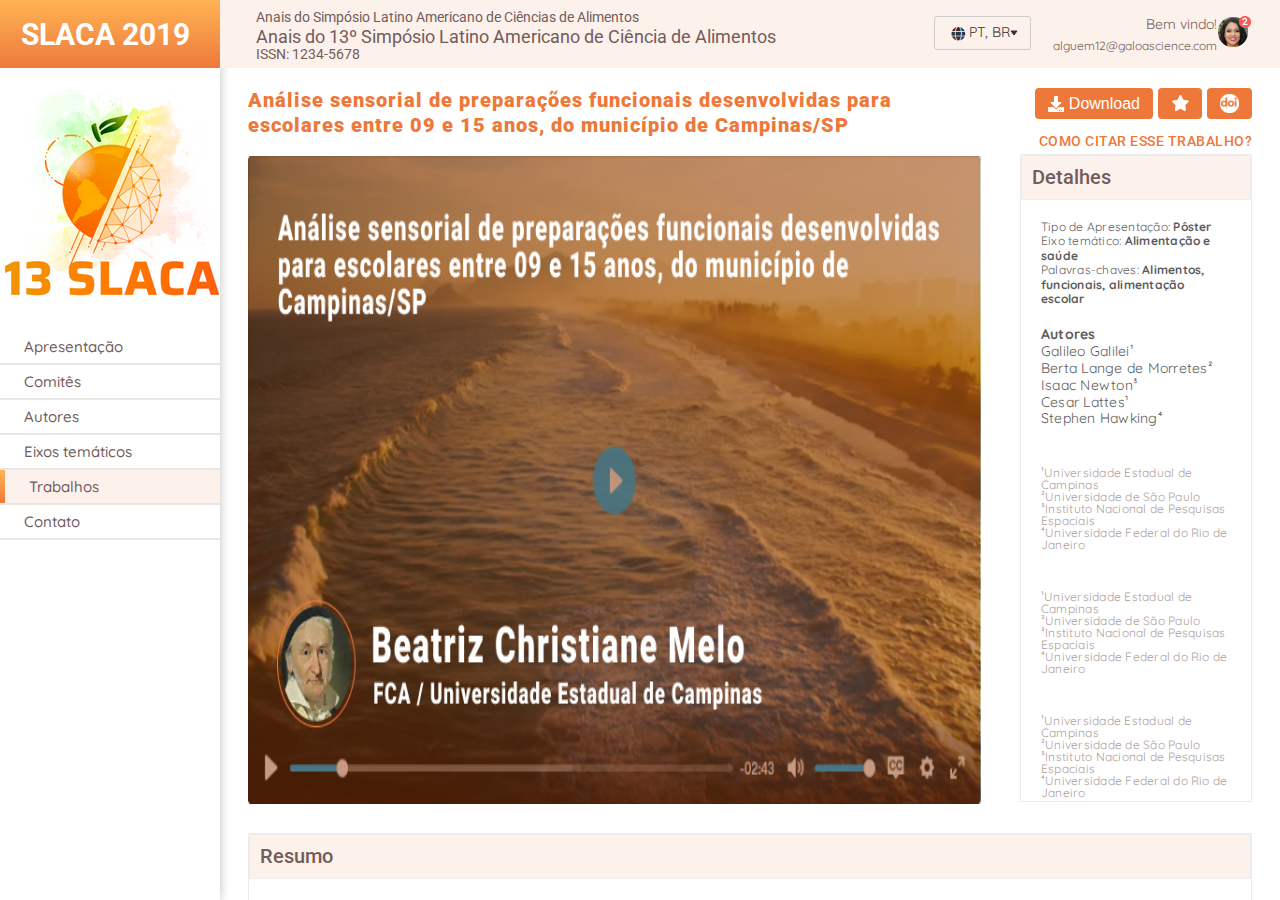
<file: index.html>
<!DOCTYPE html>
<html lang="pt-BR">
  <head>
    <meta charset="UTF-8" />
    <meta http-equiv="X-UA-Compatible" content="IE=edge" />
    <meta name="viewport" content="width=device-width, initial-scale=1.0" />
    <link rel="stylesheet" href="assets/css/menu.css" />
    <link rel="stylesheet" href="assets/css/styles.css" />
    <link rel="stylesheet" href="assets/css/variables.css" />
    <link rel="stylesheet" href="assets/css/config-inicial/elements.css" />
    <link rel="stylesheet" href="assets/css/padrao/padrao.css">
    <link rel="stylesheet" href="assets/css/webkit/weblkit-detalhes.css">
    <link rel="stylesheet" href="assets/css/padrao/buttons.css">
    <link rel="stylesheet" href='assets/css/responsivo/modal-user.css'>
    <link rel="stylesheet" href="assets/css/responsivo/botao-menu.css">
    <link
      href="https://fonts.googleapis.com/css?family=Quicksand"
      rel="stylesheet"
    />
    <link rel="stylesheet" href="assets/css/imports/imports.css">
    <link rel="shortcut icon" href="assets/img/dewey 4.png" type="image/x-icon">
    <title>SLACA 2019</title>
  </head>
  <body>
    <!-- Menu lateral -->
    <section class="side-menu" id="side-menu">
      <div class="side-bar">
        <button class="x-fechar-menu-responsivo" id="x-fechar-menu-responsivo" onclick="abrirMenu()">
          X
        </button>
        <div class="header-secundario">
          <h1>SLACA 2019</h1>
        </div>
        <div>
          <img
            src="assets/img/dewey 4.png"
            alt="Uma imagem de uma laranja, com o nome em baixo 13 slaca com a coloração laranja"
          />
        </div>
        <nav class="lista-do-menu">
          <ul>
            <li>
              <p>Apresentação</p>
            </li>
            <li>
              <p>Comitês</p>
            </li>
            <li>
              <p>Autores</p>
            </li>
            <li>
              <p>Eixos temáticos</p>
            </li>
            <li>
              <p>Trabalhos</p>
            </li>
            <li>
              <p>Contato</p>
            </li>
          </ul>
        </nav>
      </div>

    </section>

    <!-- Todo conteudo da pagina -->
    <main>
      <header class="header-principal-container">
        <button class="button-laranja" onclick="abrirMenu()">
          <img class="laranja-menu-responsivo" src="assets/img/icons/laranja.png" alt="uma laranja com boca, olhos e uma folhinha em cima dela"> 
        </button>

        <div class="header-principal">
          <p>Anais do Simpósio Latino Americano de Ciências de Alimentos</p>
          <h2>
            Anais do 13º Simpósio Latino Americano de Ciência de Alimentos
          </h2>
          <p>ISSN: 1234-5678</p>
        </div>

        <div class="header-da-direita">
          <div class="options-linguagem">
            <img src="assets/img/icons/language image.svg" alt="um globo">

            <select name="idiomas" id="idiomas">
              <option value="pt-br">PT, BR</option>
              <option value="en">EN</option>
              <option value="etc">...</option>
            </select>
            <svg
              width="8"
              height="6"
              viewBox="0 0 8 6"
              fill="none"
              xmlns="http://www.w3.org/2000/svg"
            >
              <path d="M4 5L7 1H1L4 5Z" fill="#333333" stroke="#333333" />
            </svg>
          </div>
          <div class="login">
            <div class="sobre-usuario">
              <p>Bem vindo!</p>
              <p>alguem12@galoascience.com</p>
            </div>
            <div class="modal-usuario-responsivo" id="modal-usuario-responsivo">
              <p>Bem vindo!</p>
              <p>alguem12@galoascience.com</p>
            </div>
            <div class="imagem-usuario">
              <img
                src="assets/img/Imagem-user.png"
                alt="Imagem do usuario logado na pagina"
                onclick="abrirModalUsuario()"
              />
              <img
                class="notification"
                src="assets/img/notification badge.png"
                alt="notificação"
              />
            </div>
          </div>
        </div>
      </header>
      <!-- Conteudo parte de baixo -->
      <div class="container">
        <!-- Parte do video -->
        <section class="video-section">
          <div class="video-left">
            <h2>
              Análise sensorial de preparações funcionais desenvolvidas para
              escolares entre 09 e 15 anos, do município de Campinas/SP
            </h2>
            <img src="assets/img/vídeo apresentação.png" alt="video" />
          </div>
          <div class="video-rigth">
            <div class="buttons-video-right">
              <a href="meContrataPorFavor.html" download="meContrataPorFavor.html" style="text-decoration: none">
                <button class="button-donwload">
                  <img src="assets/img/icons/Donwload.svg" alt="icone com uma seta branca apontando para um computador">
                  <span class="span-bottao">Download</span> 
                </button>
              </a>
              <button class="button-estrela-favoritar">
                <img src="assets/img/icons/favoritar..svg" alt="icone de uma estrela branca">
              </button>
              <button class="button-doi">
                <img src="assets/img/icons/doi.svg" alt="icone escrito doi no meio de um circulo todo branco">
              </button>
            </div>
            <p class="como-citar-esse-trabalho">
              COMO CITAR ESSE TRABALHO?
            </p>

            <div class="video-rigth-detalhes border-1px-solid">
              <div class="deatlhes-header flex-center-p1-primary-color-borda">
                <h2>Detalhes</h2>
              </div>
              <div class="detalhes p2-p2-texto-modal">
                <div class="info-detalhes">
                  <p>Tipo de Apresentação: <span class="negrito-span">Pôster</span></p>
                  <p>Eixo temático: <span class="negrito-span">Alimentação e saúde</span></p>
                  <p>Palavras-chaves: <span class="negrito-span">Alimentos, funcionais, alimentação escolar</span></p>
                </div>
                <div class="autores">
                  <p><span class="negrito-span">Autores</span></p>
                  <p>Galileo Galilei¹</p>
                  <p>Berta Lange de Morretes²</p>
                  <p>Isaac Newton³</p>
                  <p>Cesar Lattes¹</p>
                  <p>Stephen Hawking⁴</p>
                </div>
                <div class="universidades">
                  <p>¹Universidade Estadual de Campinas</p>
                  <p>²Universidade de São Paulo</p>
                  <p>³Instituto Nacional de Pesquisas Espaciais</p>
                  <p>⁴Universidade Federal do Rio de Janeiro</p>
                </div>
                <div class="universidades">
                  <p>¹Universidade Estadual de Campinas</p>
                  <p>²Universidade de São Paulo</p>
                  <p>³Instituto Nacional de Pesquisas Espaciais</p>
                  <p>⁴Universidade Federal do Rio de Janeiro</p>
                </div>
                <div class="universidades">
                  <p>¹Universidade Estadual de Campinas</p>
                  <p>²Universidade de São Paulo</p>
                  <p>³Instituto Nacional de Pesquisas Espaciais</p>
                  <p>⁴Universidade Federal do Rio de Janeiro</p>
                </div>
                <div class="universidades">
                  <p>¹Universidade Estadual de Campinas</p>
                  <p>²Universidade de São Paulo</p>
                  <p>³Instituto Nacional de Pesquisas Espaciais</p>
                  <p>⁴Universidade Federal do Rio de Janeiro</p>
                </div>
                <div class="universidades">
                  <p>¹Universidade Estadual de Campinas</p>
                  <p>²Universidade de São Paulo</p>
                  <p>³Instituto Nacional de Pesquisas Espaciais</p>
                  <p>⁴Universidade Federal do Rio de Janeiro</p>
                </div>
                <div class="universidades">
                  <p>¹Universidade Estadual de Campinas</p>
                  <p>²Universidade de São Paulo</p>
                  <p>³Instituto Nacional de Pesquisas Espaciais</p>
                  <p>⁴Universidade Federal do Rio de Janeiro</p>
                </div>
              </div>
            </div>
          </div>
        </section>
        <!-- Resumo -->
        <section class='resumo border-1px-solid'>
          <div class="flex-center-p1-primary-color-borda">
            <h2>Resumo</h2>
          </div>
          <div class="resumo-texto p2-p2-texto-modal">
            <p>
              Lorem ipsum dolor sit amet, consectetur adipiscing elit. Phasellus vitae turpis auctor, mollis felis ut, commodo turpis. Phasellus felis mauris, egestas eget cursus et, iaculis quis lacus. Fusce auctor eros sed magna ultricies gravida. Etiam aliquam dictum nisl, vel aliquet enim accumsan sit amet. Donec finibus nisi tellus, ut viverra lorem vestibulum ut.  Phasellus condimentum orci id leo condimentum lobortis et non lorem. Sed id nisl metus. Quisque sollicitudin ligula in sapien scelerisque, ac gravida eros vestibulum Phasellus condimentum orci id leo condimentum lobortis et non lorem. Sed id nisl metus. Quisque sollicitudin ligula in sapien scelerisque, ac gravida eros vestibulum.  Etiam aliquam dictum nisl, vel aliquet enim accumsan sit ametl accumsant<span id="pontos">...</span>
              <span id="mais" class="mais"> 
              
              Lorem ipsum dolor sit amet consectetur adipisicing elit. Possimus exercitationem reprehenderit ea blanditiis quam temporibus, repudiandae voluptatibus mollitia facilis provident iure quibusdam at natus consequuntur qui atque doloribus earum quos!

              Fusce vitae luctus dui. Donec id euismod mauris, in volutpat urna. Proin dapibus consequat feugiat. Proin dictum justo arcu, quis vestibulum augue lacinia quis. Sed dignissim dui nulla, ut faucibus mauris sodales id. Aliquam erat volutpat. Maecenas dolor enim, tincidunt id elit non, suscipit interdum turpis. Etiam finibus urna libero, eget interdum eros volutpat ullamcorper. Pellentesque et pretium lorem. Aenean interdum quis diam ac porttitor. Cras nec ipsum pulvinar, pharetra libero non, ornare enim. Etiam in laoreet odio.
              
              Nam eget tristique elit, at fermentum tellus. Mauris scelerisque ligula id eleifend feugiat. Donec eleifend vehicula sem nec dapibus. Integer scelerisque neque dui, in lacinia erat molestie eu. Phasellus maximus dui eget lacus porta tempor. Ut ex nibh, dignissim quis purus semper, efficitur facilisis turpis. Praesent blandit elementum ultricies. Aliquam sit amet enim sit amet nulla pulvinar lobortis consectetur non odio. Phasellus at lacus hendrerit, vulputate nisi sit amet, viverra mauris. Etiam eu scelerisque orci. Quisque sagittis, mi vitae pharetra iaculis, orci elit eleifend massa, eu posuere mauris odio id odio. Morbi eu libero luctus, consectetur lorem vel, interdum sapien. Aenean in porta arcu. Maecenas eu maximus massa.
              
              Praesent velit dolor, dignissim sed quam ac, efficitur porta justo. Pellentesque porta pharetra felis ut hendrerit. Nulla facilisi. Aliquam erat volutpat. Nunc sit amet faucibus quam. Maecenas dapibus luctus dolor at viverra. Duis nec fringilla libero. Duis risus nibh, viverra ac orci nec, iaculis dictum sem. Aliquam at malesuada arcu. Aliquam erat volutpat. Donec varius ipsum purus, ut vehicula purus placerat vitae. Lorem ipsum dolor sit amet, consectetur adipiscing elit. </span>
              <span class="ver-mais-laranja" id="btnVerMais" onclick="leiaMais()">Ver mais</span>
            </p>
          </div>
        </section>
        <!-- Discussao -->
        <section class="discussoes border-1px-solid">
          <div class="discussoes-header flex-center-p1-primary-color-borda">
            <h2>Discussões</h2>
          </div>
            <div class="discussoes-comentarios-icones">
            <!-- Div na hora de criar um topico -->
            <div class="criar-topico-duvida" id="criar-topico-duvida">  
              <p>
                Compartilhe suas ideias ou dúvidas com os autores!
              </p>
              <div class="discussoes-icons">
                <img src="assets/img/icons/maocomflor.svg" alt="uma mao com uma flor">
                <img src="assets/img/icons/nuvensdeopinioes.svg" alt="nuves com um Q e um A, sentido de opiniões diferentes">
                <img src="assets/img/icons/duaspessoastendoideias.svg" alt=" duas pessoas e uma lanterna em cima, sentido de ideia">
              </div>
              <p class="descricao-sobre-discussoes">
                Sabia que o maior estímulo no desenvolvimento científico e cultural é a curiosidade? Deixe seus questionamentos ou sugestões para o autor!
              </p>
              <div class="linha-divisoria"></div>
              <button class="button-criar-topico" onclick="criarTopico()">
              <img src="assets/img/icons/icon - criar.svg" alt='sinal de adição'/>
              <span class="span-bottao"> criar tópico </span>
              </button>
            </div>
            <!-- Div de enviar um topico -->
            <div class="enviar-topico-duvida" id="enviar-topico-duvida">
              <p class="paragrafo-enviando-uma-duvida">
                Tem uma dúvida ou sugestão? Compartilhe seu feedback com os autores
              </p>
              <div class="novo-assunto">
                <div class="primeiro-input">
                  <label>Assunto</label>
                  <input id="input-assunto" class="input-assunto" type="text"  placeholder="Defina um tópico sucinto para notificar os autores...">
                </div>
                <div class="segundo-input">
                  <label>Conteúdo</label>
                  <textarea id="input-descricao" rows="6"></textarea>
                  <div class="botoes-de-enviar-topico">
                    <div class="buttons-de-modificacao-de-texto">
                      <img class="button-b-bold" src="assets/img/icons/Shape B.svg" alt="Um B de bold na cor preta que deixa o texto escuro">
                      <img class="button-i-italic" src="assets/img/icons/Shape I.svg" alt="Um I italic na cor preta que deixa o texto em italico">
                    </div>
                    <button class="button-enviar-topico" onclick="enviarTopico()">
                      Enviar
                    </button>
                  </div>
                </div>
              </div>
              <div class="linha-divisoria-enviar-topico"></div>
            </div>
            <!-- Div quando o topico-feedback foi enviado -->
            <div class="topico-duvida-enviado" id="topico-duvida-enviado">
              <h2>
                Seu tópico foi enviado com sucesso! :D
              </h2>
              <p>
                Agradecemos por sua contribuição, uma notificação será enviada ao seu email assim que seu tópico for respondido!
              </p>
              <p class="descubra-outros-trabalhos">Descubra outros trabalhos!</p>
              <div class="linha-divisoria-topico-enviado"></div>
              <button class="button-criar-novo-topico" onClick="criarTopico()">
                Criar novo tópico
              </button>
              <div class="feedback-enviado border-1px-solid">
                <img src="assets/img/icons/icone enviado feedback.svg" alt="dois v dar cor preta indicando ok">
                <p>Aguardando feedback dos autores</p>
                <p class="editar-topico">Editar tópico</p>
              </div>
            </div>
            <div class="topicos">
              <div class="topico p2_5-p1_5-texto-modal border-1px-solid">
                <div class="container-header-topico">
                  <h2>Assunto da pergunta aparece aqui</h2>
                  <p>Carlos Henrique Santos</p>
                </div>
                <p class="pergunta-do-topico">Comecinho da pergunta aparece aqui resente relato inscreve-se no campo da análise da dimensão e impacto de processo formativo situado impacto de processo formativo processo...</p>
                <div class="buttons-favoritar-mais-info">
                  <button class="button-tres-pontos-info">
                    <img class="button-info" src="assets/img/icons/mais informações.svg" alt=" botao de 3 pontos">
                  </button>
                  <button class="button-favoritar-coracao">
                    <svg width="31" height="25" viewBox="0 0 31 25" fill="none" xmlns="http://www.w3.org/2000/svg">
                      <g filter="url(#filter0_dd_316_601)">
                        <path fill-rule="evenodd" clip-rule="evenodd" d="M4 2C2.89543 2 2 2.89543 2 4V19C2 20.1046 2.89543 21 4 21H27C28.1046 21 29 20.1046 29 19V4C29 2.89543 28.1046 2 27 2H4Z" fill="#ED7839"/>
                      </g>
                      <path d="M15 17.4414L14.1523 16.6758C13.1862 15.8008 12.4844 15.1536 12.0469 14.7344C11.6094 14.3151 11.1172 13.7956 10.5703 13.1758C10.0417 12.556 9.67708 12 9.47656 11.5078C9.27604 10.9974 9.17578 10.4779 9.17578 9.94922C9.17578 9.05599 9.47656 8.29948 10.0781 7.67969C10.6979 7.0599 11.4635 6.75 12.375 6.75C13.4323 6.75 14.3073 7.16016 15 7.98047C15.6927 7.16016 16.5677 6.75 17.625 6.75C18.5365 6.75 19.293 7.0599 19.8945 7.67969C20.5143 8.29948 20.8242 9.05599 20.8242 9.94922C20.8242 10.6602 20.5872 11.3984 20.1133 12.1641C19.6393 12.9297 19.1198 13.5951 18.5547 14.1602C18.0078 14.7253 17.1055 15.5729 15.8477 16.7031L15 17.4414Z" fill="white"/>
                      <defs>
                        <filter id="filter0_dd_316_601" x="0" y="0" width="31" height="25" filterUnits="userSpaceOnUse" color-interpolation-filters="sRGB">
                          <feFlood flood-opacity="0" result="BackgroundImageFix"/>
                            <feColorMatrix in="SourceAlpha" type="matrix" values="0 0 0 0 0 0 0 0 0 0 0 0 0 0 0 0 0 0 127 0" result="hardAlpha"/>
                              <feOffset dy="2"/>
                                <feGaussianBlur stdDeviation="1"/>
                                <feColorMatrix type="matrix" values="0 0 0 0 0 0 0 0 0 0 0 0 0 0 0 0 0 0 0.24 0"/>
                                <feBlend mode="normal" in2="BackgroundImageFix" result="effect1_dropShadow_316_601"/>
                                <feColorMatrix in="SourceAlpha" type="matrix" values="0 0 0 0 0 0 0 0 0 0 0 0 0 0 0 0 0 0 127 0" result="hardAlpha"/>
                              <feOffset/>
                            <feGaussianBlur stdDeviation="1"/>
                            <feColorMatrix type="matrix" values="0 0 0 0 0 0 0 0 0 0 0 0 0 0 0 0 0 0 0.12 0"/>
                          <feBlend mode="normal" in2="effect1_dropShadow_316_601" result="effect2_dropShadow_316_601"/>
                          <feBlend mode="normal" in="SourceGraphic" in2="effect2_dropShadow_316_601" result="shape"/>
                        </filter>
                      </defs>
                    </svg>
                  </button>
                  <p>1 like</p>
                  <p>1 resposta</p>
                </div>
              </div>
              <div class="topico p2_5-p1_5-texto-modal border-1px-solid" id="topico-com-resposta" onclick="abrirTopico()">
                <div class="container-header-topico">
                  <h2>Assunto da pergunta aparece aqui</h2>
                  <p>Carlos Henrique Santos</p>
                </div>
                <p class="pergunta-do-topico">Comecinho da pergunta aparece aqui resente relato inscreve-se no campo da análise da dimensão e impacto de processo formativo situado impacto de processo formativo processo<span id="tres-pontos">...</span>
                  <span id="mais-pergunta-topico" class="mais-pergunta-topico"> 
                    resente relato inscreve-se no campo da análise da dimensão e impacto de processo formativo situado impacto de processo formativo processo?
                  </span>
                </p>
                <div class="buttons-favoritar-mais-info">
                  <button class="button-tres-pontos-info">
                    <img class="button-info" src="assets/img/icons/mais informações.svg" alt=" botao de 3 pontos">
                  </button>
                  <button class="button-favoritar-coracao">
                    <svg width="31" height="25" viewBox="0 0 31 25" fill="none" xmlns="http://www.w3.org/2000/svg">
                      <g filter="url(#filter0_dd_316_601)">
                        <path fill-rule="evenodd" clip-rule="evenodd" d="M4 2C2.89543 2 2 2.89543 2 4V19C2 20.1046 2.89543 21 4 21H27C28.1046 21 29 20.1046 29 19V4C29 2.89543 28.1046 2 27 2H4Z" fill="#ED7839"/>
                      </g>
                      <path d="M15 17.4414L14.1523 16.6758C13.1862 15.8008 12.4844 15.1536 12.0469 14.7344C11.6094 14.3151 11.1172 13.7956 10.5703 13.1758C10.0417 12.556 9.67708 12 9.47656 11.5078C9.27604 10.9974 9.17578 10.4779 9.17578 9.94922C9.17578 9.05599 9.47656 8.29948 10.0781 7.67969C10.6979 7.0599 11.4635 6.75 12.375 6.75C13.4323 6.75 14.3073 7.16016 15 7.98047C15.6927 7.16016 16.5677 6.75 17.625 6.75C18.5365 6.75 19.293 7.0599 19.8945 7.67969C20.5143 8.29948 20.8242 9.05599 20.8242 9.94922C20.8242 10.6602 20.5872 11.3984 20.1133 12.1641C19.6393 12.9297 19.1198 13.5951 18.5547 14.1602C18.0078 14.7253 17.1055 15.5729 15.8477 16.7031L15 17.4414Z" fill="white"/>
                      <defs>
                        <filter id="filter0_dd_316_601" x="0" y="0" width="31" height="25" filterUnits="userSpaceOnUse" color-interpolation-filters="sRGB">
                          <feFlood flood-opacity="0" result="BackgroundImageFix"/>
                            <feColorMatrix in="SourceAlpha" type="matrix" values="0 0 0 0 0 0 0 0 0 0 0 0 0 0 0 0 0 0 127 0" result="hardAlpha"/>
                              <feOffset dy="2"/>
                                <feGaussianBlur stdDeviation="1"/>
                                <feColorMatrix type="matrix" values="0 0 0 0 0 0 0 0 0 0 0 0 0 0 0 0 0 0 0.24 0"/>
                                <feBlend mode="normal" in2="BackgroundImageFix" result="effect1_dropShadow_316_601"/>
                                <feColorMatrix in="SourceAlpha" type="matrix" values="0 0 0 0 0 0 0 0 0 0 0 0 0 0 0 0 0 0 127 0" result="hardAlpha"/>
                              <feOffset/>
                            <feGaussianBlur stdDeviation="1"/>
                            <feColorMatrix type="matrix" values="0 0 0 0 0 0 0 0 0 0 0 0 0 0 0 0 0 0 0.12 0"/>
                          <feBlend mode="normal" in2="effect1_dropShadow_316_601" result="effect2_dropShadow_316_601"/>
                          <feBlend mode="normal" in="SourceGraphic" in2="effect2_dropShadow_316_601" result="shape"/>
                        </filter>
                      </defs>
                    </svg>
                  </button>
                  <p>4 like</p>
                  <p>4 resposta</p>
                </div>
              </div>
              <div class="respostas-do-topico" id="respostas">
                <div class="topico-resposta-autor p2_5-p1_5-texto-modal border-1px-solid">
                  <div class="container-header-topico">
                    <p>Adriano da Silva</p>
                    <div>
                      <p> Autor </p>
                      <img src="assets/img/icons/dois v.svg" alt="dois vezinhos laranjas com sentido de ok">
                    </div>
                  </div>
                  <p class="pergunta-do-topico">Resposta do autor é aqui. Relato inscreve-se no campo da análise da dimensão e impacto de processo formativo situado impacto de processo formativo processo resente relato inscreve-se no campo da análise da dimensão e impacto de processo formativo situado impacto de processo formativo processo.</p>
                </div>
                <div class="topico-resposta-de-quem-perguntou p2_5-p1_5-texto-modal border-1px-solid">
                  <div class="container-header-topico">
                    <p>Carlos Henrique Santos</p>
                  </div>
                  <p class="pergunta-do-topico">Consegui entender melhor agora! Parece que a variação da análise da dimensão e impacto de processo formativo situado impacto de processo formativo.

                    Obrigada pela resposta, muito interessante o seu trabalho! </p>
                </div>
                <div class="topico-resposta-autor p2_5-p1_5-texto-modal border-1px-solid">
                  <div class="container-header-topico">
                    <p>Carmila Ferreira Andrade</p>
                    <div>
                      <p> Coautor </p>
                      <img src="assets/img/icons/dois v.svg" alt="dois vezinhos laranjas com sentido de ok">
                    </div>
                  </div>
                  <p class="pergunta-do-topico">Também ínteressante lembrar que o relato inscreve-se no campo da análise da dimensão e impacto de processo formativo situado impacto de processo formativo processo resente relato inscreve-se no campo da análise da dimensão e impacto de processo formativo situado impacto de processo formativo processo.

                    Situado impacto de processo formativo processo resente relato inscreve-se no campo da análise da dimensão e impacto de processo formativo situado impacto de processo formativo processo.</p>
                </div>
                <div class="topico-resposta-autor p2_5-p1_5-texto-modal border-1px-solid">
                  <div class="container-header-topico">
                    <p>Ana Carolina</p>
                    <div>
                      <p> Coautor </p>
                      <img src="assets/img/icons/dois v.svg" alt="dois vezinhos laranjas com sentido de ok">
                    </div>
                  </div>
                  <p class="pergunta-do-topico">Resposta do autor é aqui. Relato inscreve-se no campo da análise da dimensão e impacto de processo formativo situado impacto de processo formativo processo resente relato inscreve-se no campo da análise da dimensão e impacto de processo formativo situado impacto de processo formativo processo.</p>
                </div>
              </div>
              </div>
            </div>
          </div>
        </section>
      </div>

      <footer>
        <img src="assets/img/imagem - footer.png">
      </footer>
    </main>
  </body>
  <script src="assets/script/script.js"></script>
</html>
</file>
<file: assets/css/menu.css>
.side-menu {
  width: 22rem;
  /* position: absolute;  */
  /* left: 0;
  top: 0;
  bottom: 0;
  right: 0; */
}

.side-bar {
  box-shadow: 0 0 1rem rgba(0, 0, 0, 0.25);
  height: 100%;
}

.header-secundario {
  background-image: var(--orange-linear);
  height: 6.8rem;
  font-family: "Roboto";
  display: flex;
  align-items: center;
  justify-content: center;
}

.header-secundario h1 {
  font-weight: 700;
  color: var(--white-color);
  font-size: 3rem;
  line-height: 3.5rem;
  width: 17.8rem;
}

.lista-do-menu ul li {
  display: flex;
  align-items: center;
  height: 3.5rem;
  border-bottom: 0.2rem solid var(--cor-borda-de-baixo);
}
.lista-do-menu ul li:nth-child(5) {
  background-color: var(--primary-color);
}

.lista-do-menu ul li:nth-child(5)::before {
  content: "";
  background-image: linear-gradient(#ffb354, #ee7a3a);
  width: 0.5rem;
  height: 3.3rem;
}

.lista-do-menu ul li p {
  font-weight: 500;
  font-size: 1.5rem;
  line-height: 1.8rem;
  margin-left: 2.4rem;
}

@media (max-width: 734px) {
  .side-menu {
    display: none;
    position: absolute;
    background-color: var(--white-color);
    height: 100%;
    z-index: 1;
  }

  /* unset CSS redefine uma propriedade para seu valor herdado se a propriedade herdar naturalmente de seu pai e para seu valor inicial se não for. */
  /* Nesse caso toda vez que for 734px na tela eu consigo passar pra de display none para display flex, sem alterar o seu valor realmente, eu simplesmente herdo do body o display dele porque no js eu falo pra inserir o .menu-open no body e o .side-menu herda o display dele. E quando retiro esse classe do body, o side-menu volta o display dela */
  .menu-open .side-menu {
    display: unset;
  }
}
</file>
<file: assets/css/styles.css>
/* Todo meu estilo */

/* Header principal - left */
.header-principal-container {
  display: flex;
  justify-content: space-between;
  align-items: center;
  padding-right: 3.1rem;
  padding-left: 3.6rem;
  background-color: var(--primary-color);
  font-family: "roboto";
  width: 100%;
  height: 6.8rem;
}

.header-principal p {
  font-size: 1.4rem;
  line-height: 1.6rem;
  font-weight: 400;
}

.header-principal p:nth-child(1) {
  padding-top: 0.5rem;
}

.header-principal p:nth-child(3) {
  padding-bottom: 0.2rem;
}

.header-principal h2 {
  font-weight: 400;
  padding-top: 0.3rem;
  font-size: 2.2rem;
  line-height: 2.6rem;
}

/* Header da direita - Login e opções */

.header-da-direita {
  display: flex;
}

.options-linguagem {
  display: flex;
  justify-content: center;
  align-items: center;
  border: 0.1rem solid var(--CCCCCC);
  border-radius: 0.3rem;
  cursor: pointer;
  height: 3.4rem;
  width: 9.7rem;
  margin-right: 2.2rem;
}

.options-linguagem select {
  outline: none;
  color: var(--preto-claro);
  background-color: var(--primary-color);
  border: none;
  cursor: pointer;
  appearance: none;
  font-family: "Quicksand";
  font-weight: 400;
  font-size: 1.4rem;
  line-height: 1.7rem;
}

.login {
  display: flex;
  text-align: end;
  font-family: "Quicksand";
}

.sobre-usuario p:nth-child(1) {
  margin-bottom: 0.5rem;
  font-size: 1.4rem;
  line-height: 1.7rem;
  font-weight: 400;
}

.sobre-usuario p:nth-child(2) {
  font-weight: 400;
  line-height: 1.5rem;
  font-size: 1.2rem;
}

.imagem-usuario {
  position: relative;
  cursor: pointer;
}

.imagem-usuario .notification {
  position: absolute;
  right: -0.2rem;
}

/* Parte de baxio */
.container {
  padding: 2rem 2.8rem;
  height: auto;
}
/* Conteudo video */
.video-section {
  display: flex;
}

/* Esquerda */
.video-left {
  width: 80%;
}

.video-left h2 {
  width: 90%;
  font-size: 2rem;
  font-weight: 900;
  line-height: 2.5rem;
  letter-spacing: 0.05em;
  color: var(--orange2);
  font-family: "roboto";
}

.video-left img {
  margin-top: 1.8rem;
  width: 95%;
  height: 72vh;
}

/* Direita */
.video-rigth {
  display: flex;
  flex-direction: column;
  align-items: flex-end;
}

.buttons-video-right {
  display: flex;
}

.video-rigth .como-citar-esse-trabalho {
  font-family: "roboto";
  height: 2.5rem;
  font-weight: 500;
  font-size: 1.4rem;
  line-height: 2.5rem;
  letter-spacing: 0.05rem;
  color: var(--orange2);
  margin-top: 1rem;
}

.video-rigth-detalhes {
  display: flex;
  flex-direction: column;
  width: 23.2rem;
  height: 72vh;
}

.deatlhes-header {
  padding: 0.9rem 1.5rem;
}

.detalhes {
  font-weight: 400;
  font-size: 1.2rem;
  letter-spacing: 0.02em;
  line-height: 120%;
  font-family: "Quicksand";
  color: var(--preto-claro2);
  overflow-y: scroll;
}

.autores {
  font-weight: 400;
  font-size: 1.4rem;
  line-height: 120%;
  margin-top: 2rem;
}
.universidades {
  color: var(--marrom-claro);
  line-height: 1.2rem;
  letter-spacing: 100%;
  margin-top: 4rem;
}

/* resumo */

.resumo {
  margin-top: 2.5rem;
}

.resumo-texto p {
  color: var(--preto-claro2);
  font-weight: 400;
  font-size: 1.4rem;
  line-height: 2.3rem;
  letter-spacing: 0.02em;
}

.ver-mais-laranja {
  cursor: pointer;
  color: var(--orange2);
  font-weight: 700;
  font-size: 1.4rem;
  line-height: 152.34%;
  letter-spacing: 0.02em;
}

.mais {
  display: none;
}

/* discussoes */
.discussoes {
  margin-top: 3rem;
}

.discussoes-comentarios-icones {
  display: flex;
  flex-direction: column;
  align-items: center;
}
/* Criar topico */

.criar-topico-duvida {
  display: flex;
  flex-direction: column;
  align-items: center;
  width: 100%;
}

.criar-topico-duvida p:nth-child(1) {
  color: var(--orange2);
  font-family: "roboto";
  font-size: 1.8rem;
  line-height: 2.1rem;
  font-weight: 700;
  margin-top: 1.5rem;
  text-align: center;
}

.discussoes-icons {
  display: flex;
  justify-content: space-evenly;
  width: 30%;
  margin-top: 2.7rem;
  margin-bottom: 3.5rem;
}

.descricao-sobre-discussoes {
  color: var(--cinza-escuro);
  font-size: 1.4rem;
  line-height: 1.9rem;
  font-weight: 400;
  width: 50%;
  text-align: center;
}

.linha-divisoria {
  border: 0.1rem solid var(--cor-borda-de-baixo);
  width: 97%;
  margin-top: 3rem;
}

/* Enviar topico */

.enviar-topico-duvida {
  width: 100%;
  display: none;
  padding: 0rem 2rem 0rem;
}

.paragrafo-enviando-uma-duvida {
  font-weight: 400;
  font-size: 1.4rem;
  line-height: 1.7rem;
  text-align: center;
  margin-top: 1rem;
}
.novo-assunto {
  width: 100%;
}

.novo-assunto .primeiro-input {
  display: flex;
  flex-direction: column;
}

.novo-assunto .segundo-input {
  display: flex;
  flex-direction: column;
}

.primeiro-input label,
.segundo-input label {
  font-family: "Roboto";
  font-weight: 700;
  font-size: 1.6rem;
  line-height: 1.8rem;
  color: var(--orange2);
}

.segundo-input label {
  margin-top: 1rem;
}

.primeiro-input input {
  outline: none;
  font-family: "Quicksand";
  font-weight: 400;
  font-size: 1.4rem;
  line-height: 1.8rem;
  border-radius: 0.3rem;
  width: 100%;
  height: 3.9rem;
  border: 1px solid var(--CCCCCC);
}

.primeiro-input input,
textarea {
  outline: none;
  font-family: "Quicksand";
  font-weight: 400;
  font-size: 1.4rem;
  line-height: 1.8rem;
  border-radius: 0.3rem;
  width: 100%;
  border: 0.1rem solid var(--CCCCCC);
  padding: 1rem 1.5rem;
}

textarea {
  resize: none;
}

.botoes-de-enviar-topico {
  background-color: var(--azul-claro);
  display: flex;
  justify-content: space-between;
  align-items: center;
  border: 0.1rem solid var(--CCCCCC);
}

.button-b-bold {
  margin-left: 1rem;
}

.button-i-italic {
  margin-left: 1rem;
}

.linha-divisoria-enviar-topico {
  border-bottom: 0.1rem solid var(--cor-borda-de-baixo);
  width: 100%;
  margin-bottom: 2.5rem;
  margin-top: 1rem;
}

/* Topico enviado */

.topico-duvida-enviado {
  flex-direction: column;
  align-items: center;
  text-align: center;
  display: none;
  width: 100%;
  padding: 0rem 2rem 0rem;
}

.topico-duvida-enviado h2 {
  font-family: "Roboto";
  font-weight: 700;
  font-size: 1.8rem;
  line-height: 2.1rem;
  color: var(--orange2);
  margin-bottom: 1.5rem;
  margin-top: 1rem;
}

.topico-duvida-enviado p {
  font-weight: 400;
  font-size: 1.4rem;
  line-height: 1.9rem;
  margin-bottom: 1.5rem;
}

.topico-duvida-enviado .descubra-outros-trabalhos,
.feedback-enviado .editar-topico {
  font-weight: 500;
  font-size: 1.4rem;
  line-height: 1.9rem;
  color: var(--orange3);
  margin-top: 1rem;
  border-bottom: 0.1rem solid var(--orange3);
  cursor: pointer;
}

.linha-divisoria-topico-enviado {
  border-bottom: 0.1rem solid var(--cor-borda-de-baixo);
  width: 100%;
  margin-top: 5rem;
}

.feedback-enviado {
  display: flex;
  flex-direction: column;
  justify-content: center;
  align-items: center;
  box-shadow: 0 0 0.8rem rgb(0 0 0 / 12%);
  margin-bottom: 1.6rem;
  width: 100%;
  min-height: 14.8rem;
}

/* Topicos */

.topicos {
  /* 0 em cima/ 2 do lado esquerdo e direito e 0 em baixo */
  padding: 0rem 2rem 0rem;
}

.topico {
  box-shadow: 0 0 0.8rem rgb(0 0 0 / 12%);
  margin-bottom: 1.6rem;
  width: 100%;
  cursor: pointer;
}

.mais-pergunta-topico {
  display: none;
}

.container-header-topico {
  margin-bottom: 1rem;
}

.container-header-topico h2 {
  color: var(--orange2);
  font-weight: 700;
  font-size: 1.6rem;
  line-height: 2rem;
}

.container-header-topico p {
  color: var(--preto-claro2);
  font-weight: 700;
  font-size: 1.2rem;
  line-height: 1.5rem;
}

.topico .pergunta-do-topico {
  font-weight: 400;
  font-size: 1.4rem;
  line-height: 1.7rem;
  margin-bottom: 1rem;
  color: var(--cinza-mais-escuro);
}

.buttons-favoritar-mais-info {
  display: flex;
  align-items: center;
}

/* Likes e comentarios */
.buttons-favoritar-mais-info p {
  margin-left: 1.2rem;
}

/* Respostas dos topicos */
.respostas-do-topico {
  margin-bottom: 1.6rem;
  display: none;
}

.topico-resposta-autor {
  background-color: var(--cinza-claro);
  border-radius: 0;
}

.topico-resposta-autor .container-header-topico {
  display: flex;
  justify-content: space-between;
}

.topico-resposta-autor .container-header-topico div {
  display: flex;
}

.topico-resposta-autor .container-header-topico div p {
  margin-right: 1rem;
  font-weight: 700;
  font-size: 1.4rem;
  line-height: 1.8rem;
  color: var(--orange2);
}

footer {
  margin-left: 1.5rem;
}

footer img {
  width: 100%;
}

/* responsivo */

@media (max-width: 1280px) {
  .header-principal h2 {
    font-size: 1.8rem;
    line-height: 1.8rem;
  }
}

@media (max-width: 1110px) {
  .header-principal h2 {
    font-size: 1.5rem;
    line-height: 1.5rem;
  }

  .header-principal p {
    font-size: 1rem;
  }

  .video-section {
    flex-direction: column;
  }

  .video-left {
    width: auto;
  }
  .video-left img {
    width: 100%;
    height: auto;
  }

  .video-rigth {
    align-items: flex-start;
  }

  .video-rigth-detalhes {
    width: 100%;
  }
}

@media (max-width: 896px) {
  .sobre-usuario p {
    display: none;
  }
}

@media (max-width: 734px) {
  .header-principal-container {
    padding: 0;
  }
  .header-principal-container {
    height: auto;
  }
}

@media (max-width: 280px) {
  .header-principal-container {
    flex-direction: column;
    padding: 0.5rem 0.5rem;
  }
  .header-principal h2 {
    font-size: 1.2rem;
    line-height: 1.2rem;
  }

  .header-principal p {
    font-size: 0.8rem;
  }
}
</file>
<file: assets/css/variables.css>
/* Variaveis globais */
:root {
  --primary-color: #fdf1eb;
  --secondary-color: #725c5c;
  --white-color: #fff;
  --orange1: #ffb455;
  --orange2: #ed7839;
  --orange-linear: linear-gradient(180deg, #ffb354 0%, #ee7a3a 100%);
  --orange3: #f48f44;
  --cor-borda-de-baixo: #e7e7e7;
  --CCCCCC: #cccccc;
  --cinza: #bfbfbf;
  --cinza-escuro: #595959;
  --cinza-mais-escuro: #4d4d4d;
  --cinza-claro: #f8f8f8;
  --preto-claro: #333333;
  --preto-claro2: #5c5c5c;
  --marrom-claro: #ada0a0;
  --cor-de-borda: #ececec;
  --azul-claro: #eaf1f2;
}
</file>
<file: assets/css/config-inicial/elements.css>
/* Config global */
* {
  margin: 0;
  padding: 0;
  box-sizing: border-box;
}

html {
  /* o HTML esta com 62.5% que é 10px de 16px(100%) padrão do navegador  
  com isso 1.6rem(filha) x 10px(HTMLouBODY/62.5%) = 16px(filha)
  */
  font-size: 62.5%;
  scroll-behavior: smooth;
}

body {
  font-family: "Quicksand";
  /* 14px --> 1.4rem(filha) x 10px(HTML/62.5%) = 14x(filha => body) */
  font-size: 1.4rem;
  color: var(--secondary-color);
  overflow: hidden;
  display: flex;
}

main {
  overflow-y: auto;
  overflow-x: hidden;
  width: 100%;
  height: 100vh;
}

ul {
  list-style: none;
}

li {
  cursor: pointer;
}

li:hover {
  background-color: var(--primary-color);
}

li:hover::before {
  content: "";
  background-image: linear-gradient(#ffb354, #ee7a3a);
  width: 0.5rem;
  height: 3.3rem;
}

button {
  outline: none;
  border: none;
  background: none;
  cursor: pointer;
  text-align: center;
}

/* h1{
  font-size: 3rem;
} */

/* h2{
  font-size: 6rem;
}

h3{
  font-size: 5rem;
}

h4{
  font-size: 4.5rem;
}

h5{
  font-size: 4rem;

}

h6{
  font-size: 3.5rem;

} */

a {
  /* text-decoration: none; */
  color: inherit;
}
</file>
<file: assets/css/padrao/padrao.css>
.flex-center-p1-primary-color-borda {
  display: flex;
  align-items: center;
  padding-left: 1rem;
  background-color: var(--primary-color);
  border: 0.1rem solid var(--cor-de-borda);
  border-radius: 0.3rem 0.3rem 0 0;
  height: 4.5rem;
}

.flex-center-p1-primary-color-borda h2 {
  font-family: "roboto";
  font-weight: 500;
  font-size: 2rem;
  line-height: 2.5rem;
}

.border-1px-solid {
  border: 0.1rem solid var(--cor-de-borda);
}

.p2-p2-texto-modal {
  /* 2 em cima e 2em baixo */
  padding: 2rem 2rem;
}

.p2_5-p1_5-texto-modal {
  /* 1.5 em cima e 2.5 em baixo */
  padding: 1.5rem 2.5rem;
}

.span-bottao {
  margin-left: 0.5rem;
}

.negrito-span {
  font-weight: 700;
}
</file>
<file: assets/css/webkit/weblkit-detalhes.css>
.detalhes::-webkit-scrollbar {
  width: 0.5rem; /* width of the entire scrollbar */
}

.detalhes::-webkit-scrollbar-track {
  background: var(--cor-borda-de-baixo); /* color of the tracking area */
  border-radius: 0.5rem;
  margin: 3.6rem;
}

.detalhes::-webkit-scrollbar-thumb {
  background-color: var(--cinza); /* color of the scroll thumb */
  border-radius: 0.5rem; /* roundness of the scroll thumb */
  border: 0.3rem solid var(--cinza); /* creates padding around scroll thumb */
}
</file>
<file: assets/css/padrao/buttons.css>
/* Buttons em geral */
.button-donwload,
.button-estrela-favoritar,
.button-doi{
  background-color: var(--orange2);
  color: var(--white-color);
  border-radius: 0.4rem;
  font-size: 1.6rem;
  font-weight: 500;
  line-height: 1.9rem;
  padding: 0.5rem 1.3rem;
  display: flex;
  justify-content: center;
  align-items: center;
  height: 3.1rem;
  margin-left: 0.5rem;
  transition: 0.5s ease-out;
}
.button-criar-novo-topico,
.button-criar-topico {
  position: relative;
  top: -1.8rem;
}
.button-criar-novo-topico,
.button-criar-topico,
.button-enviar-topico {
  background-image: var(--orange-linear);
  box-shadow: 0 0 0.2rem rgba(0, 0, 0, 0.12),
  0 0.2rem 0.2rem rgba(0, 0, 0, 0.24);
  border: none;
  border-radius: 0.4rem;
  font-weight: 700;
  font-size: 1.5rem;
  line-height: 1.6rem;
  color: white;
  padding: 0.5rem 1.3rem;
  height: 3.2rem;
  transition: 0.5s ease-out;
  position: relative;
}

.button-criar-novo-topico{
  width: 25%;
}

.button-enviar-topico {
  font-family: "Quicksand";
  height: 3.1rem;
  width: 25.1rem;
}

.button-donwload:hover,
.button-estrela-favoritar:hover,
.button-doi:hover,
.button-criar-topico:hover,
.button-enviar-topico:hover,
.button-criar-novo-topico:hover {
  background-color: var(--preto-claro);
  transition: 0.5s ease-out;
  background-image: none;
}

/* Buttons do topico -> tres pontos / coração */

.button-tres-pontos-info {
  margin-right: 1rem;
}

.button-tres-pontos-info,
.button-favoritar-coracao {
  border: none;
  background-color: var(--white-color);
}

.button-favoritar-coracao path {
  transition: 0.5s ease-out;
}

.button-favoritar-coracao path:hover {
  transition: 0.5s ease-out;
  fill: var(--preto-claro);
}

@media (max-width: 923px) {
  .button-criar-novo-topico {
    width: auto;
  }
}
</file>
<file: assets/css/responsivo/modal-user.css>
/* Modal responsivo do user */
.modal-usuario-responsivo {
  display: none;
  position: absolute;
  top: 6rem;
  right: 2rem;
  text-align: center;
  background-color: var(--orange2);
  color: var(--white-color);
  padding: 1rem 1rem;
  border-radius: 1rem;
  border: 0.1rem solid var(--preto-claro);
}

.modal-usuario-responsivo::before {
  /* display: none; */
  content: "";
  position: relative;
  top: -1.2rem;
  right: -6.3rem;
  background-color: var(--orange2);
  color: var(--white-color);
  padding: 0.5rem 0.5rem;
  border-radius: 1rem;
  border: 0.1rem solid var(--preto-claro);
}

@media (max-width: 1280px) {
  .modal-usuario-responsivo::before {
    right: -6.2rem;
  }
}

@media (max-width: 912px) {
  .modal-usuario-responsivo::before {
    right: -7.8rem;
  }
}

@media (max-width: 897px) {
  .modal-usuario-responsivo::before {
    right: -6.2rem;
  }
}

@media (max-width: 880px) {
  .modal-usuario-responsivo::before {
    right: -6.2rem;
  }
}

@media (max-width: 734px) {
  .modal-usuario-responsivo::before {
    right: -9.3rem;
  }
}

@media (max-width: 667px) {
  .modal-usuario-responsivo {
    top: 8rem;
    right: 0.5rem;
  }
  .modal-usuario-responsivo::before {
    right: -9.5rem;
  }
}

@media (max-width: 665px) {
  .modal-usuario-responsivo {
    top: 6rem;
    right: 2.2rem;
  }
  .modal-usuario-responsivo::before {
    right: -9.5rem;
  }
}

@media (max-width: 540px) {
  .modal-usuario-responsivo {
    top: 6rem;
    right: 0.5rem;
  }
  .modal-usuario-responsivo::before {
    right: -9.5rem;
  }
}

@media (max-width: 412px) {
  .modal-usuario-responsivo {
    top: 7.5rem;
    right: 0.5rem;
  }
  .modal-usuario-responsivo::before {
    right: -9.5rem;
  }
}

@media (max-width: 415px) {
  .modal-usuario-responsivo {
    top: 8rem;
    right: 0.5rem;
  }
  .modal-usuario-responsivo::before {
    right: -9.5rem;
  }
}

@media (max-width: 360px) {
  .modal-usuario-responsivo {
    top: 10rem;
    right: 0.5rem;
  }
}

@media (max-width: 280px) {
  .modal-usuario-responsivo {
    top: 16.5rem;
    right: 4rem;
  }
  .modal-usuario-responsivo::before {
    right: -6.5rem;
  }
}
</file>
<file: assets/css/responsivo/botao-menu.css>
.button-laranja,
.x-fechar-menu-responsivo{
  display: none;
  padding: 0;
}

.laranja-menu-responsivo {
  width: 5rem;
  margin-left: 1rem;
  margin-right: 1rem;
}

.x-fechar-menu-responsivo {
  background: var(--orange2);
  color: var(--white-color);
  padding: 1rem 1rem;
  border-radius: 1rem;
  position: absolute;
  top: 7rem;
  left: 18.6rem;
  transition: 0.5s ease-in-out;
}
.x-fechar-menu-responsivo:hover {
  background: var(--preto-claro);
  transition: 0.5s ease-in-out;
}
@media (max-width: 734px) {
  .button-laranja {
    display: block;
  }
  .x-fechar-menu-responsivo {
    display: block;
  }
}
</file>
<file: assets/css/imports/imports.css>
/* 900 Black */
@import url("https://fonts.googleapis.com/css2?family=Roboto:wght@900&display=swap");
/* 700 bold */
@import url("https://fonts.googleapis.com/css2?family=Roboto:wght@700&display=swap");
/* 400 regular*/
@import url("https://fonts.googleapis.com/css2?family=Roboto&display=swap");
/* 500 medium */
@import url("https://fonts.googleapis.com/css2?family=Roboto:wght@500&display=swap");
</file>
